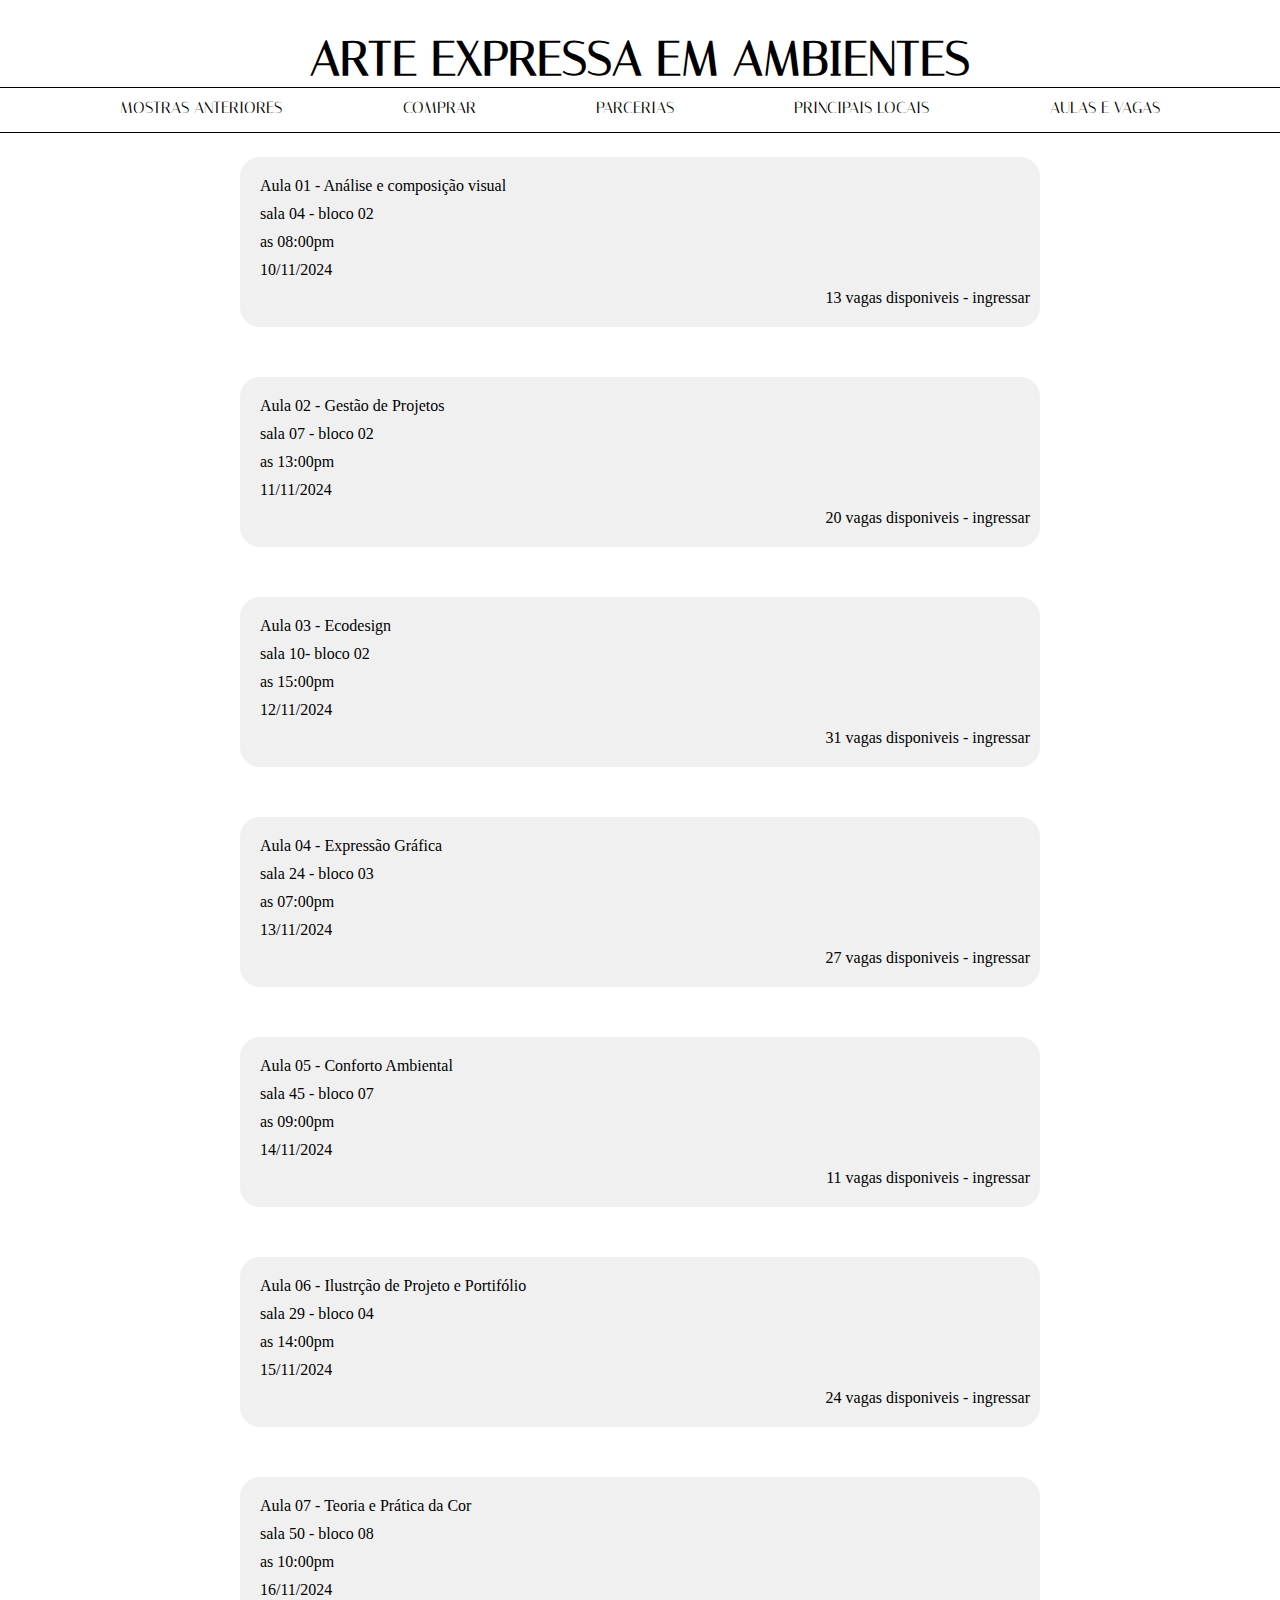
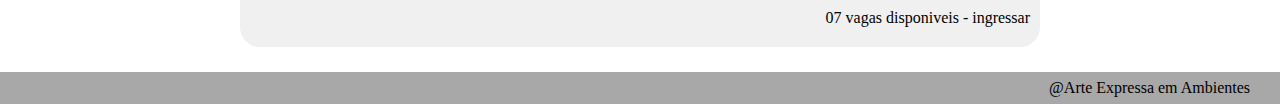
<file: aulasvagas.html>
<!DOCTYPE html>
<html lang="pt-br">

<head>
    <meta charset="UTF-8">
    <meta name="viewport" content="width=device-width, initial-scale=1.0">
    <title>AULAS E VAGAS</title>
    <link rel="stylesheet" href="css/style.css">
</head>

<body>
    <nav>
        <h1><a href="index.html">ARTE EXPRESSA EM AMBIENTES</a></h1>
        <div class="line"></div>
        <ul>
            <!-- <li><a href="index.html">HOME</a></li> -->
            <li><a href="mostrasanteriores.html">MOSTRAS ANTERIORES</a></li>
            <li><a href="compra.html">COMPRAR</a></li>
            <li><a href="parcerias.html">PARCERIAS</a></li>
            <li><a href="locais.html">PRINCIPAIS LOCAIS</a></li>
            <li><a href="aulasvagas.html">AULAS E VAGAS</a></li>
        </ul>
        <div class="line"></div>
    </nav>
    <section class="AULAS">
        <div class="container">
            <p> Aula 01 - Análise e composição visual</p>
            <p> sala 04 - bloco 02</p>
            <p> as 08:00pm</p>
            <p>10/11/2024</p>
            <p class="VAGAS">13 vagas disponiveis - ingressar </p>
        </div>
    </section>

    <section class="AULAS">
        <div class="container">
            <p> Aula 02 - Gestão de Projetos</p>
            <p> sala 07 - bloco 02</p>
            <p> as 13:00pm</p>
            <p>11/11/2024</p>
            <p class="VAGAS">20 vagas disponiveis - ingressar </p>
        </div>
    </section>

    <section class="AULAS">
        <div class="container">
            <p> Aula 03 - Ecodesign</p>
            <p> sala 10- bloco 02</p>
            <p> as 15:00pm</p>
            <p>12/11/2024</p>
            <p class="VAGAS">31 vagas disponiveis - ingressar </p>
        </div>
    </section>

    <section class="AULAS">
        <div class="container">
            <p> Aula 04 - Expressão Gráfica</p>
            <p> sala 24 - bloco 03</p>
            <p> as 07:00pm</p>
            <p>13/11/2024</p>
            <p class="VAGAS">27 vagas disponiveis - ingressar </p>
        </div>
    </section>

    <section class="AULAS">
        <div class="container">
            <p> Aula 05 - Conforto Ambiental</p>
            <p> sala 45 - bloco 07</p>
            <p> as 09:00pm</p>
            <p>14/11/2024</p>
            <p class="VAGAS">11 vagas disponiveis - ingressar </p>
        </div>
    </section>

    <section class="AULAS">
        <div class="container">
            <p> Aula 06 - Ilustrção de Projeto e Portifólio</p>
            <p> sala 29 - bloco 04</p>
            <p> as 14:00pm</p>
            <p>15/11/2024</p>
            <p class="VAGAS">24 vagas disponiveis - ingressar </p>
        </div>
    </section>

    <section class="AULAS">
        <div class="container">
            <p> Aula 07 - Teoria e Prática da Cor</p>
            <p> sala 50 - bloco 08</p>
            <p> as 10:00pm</p>
            <p>16/11/2024</p>
            <p class="VAGAS">07 vagas disponiveis - ingressar </p>
        </div>
    </section>


    <footer>
        <p>
            <!-- <img src="/img/insta1.png" alt="Logo do Instagram">  -->
            <span>@Arte Expressa em Ambientes</span>
        </p>
    </footer>
</body>

</html>
</file>
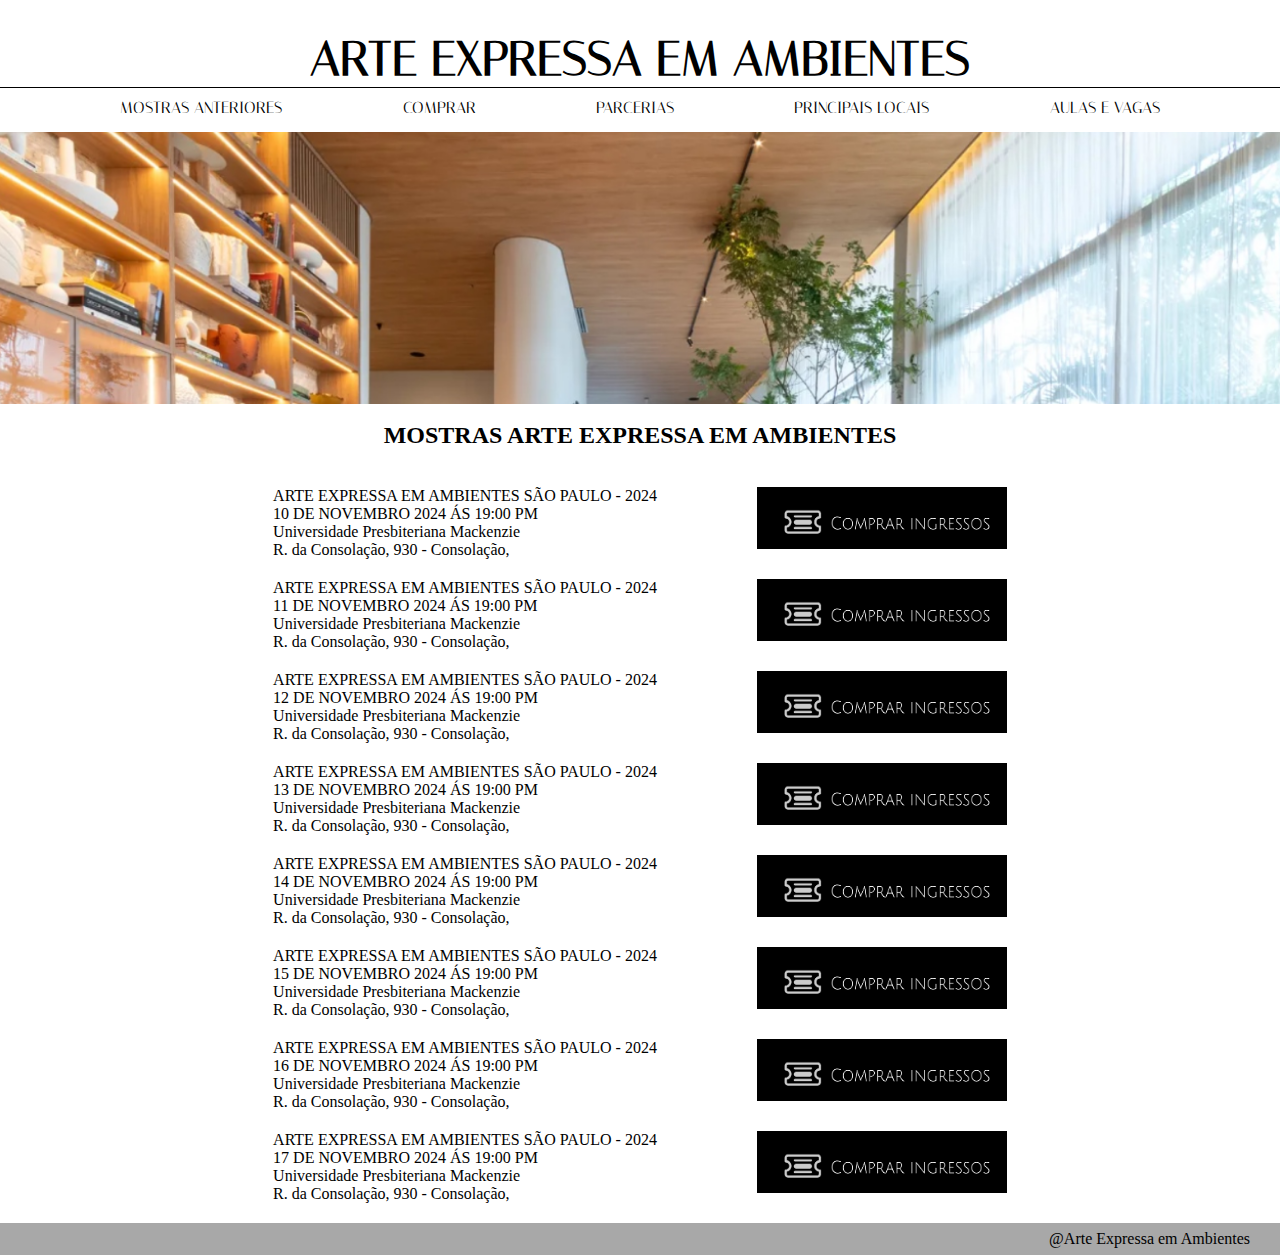
<file: compra.html>
<!DOCTYPE html>
<html lang="pt-br">

<head>
    <meta charset="UTF-8">
    <meta name="viewport" content="width=device-width, initial-scale=1.0">
    <title>COMPRAR</title>
    <link rel="stylesheet" href="css/style.css">
</head>

<body>
    <nav>
        <h1><a href="index.html ">ARTE EXPRESSA EM AMBIENTES</a> </h1>
        <div class="line"></div>
        <ul>
            <!-- <li><a href="index.html">HOME</a></li> -->
            <li><a href="mostrasanteriores.html">MOSTRAS ANTERIORES</a></li>
            <li><a href="compra.html">COMPRAR</a></li>
            <li><a href="parcerias.html">PARCERIAS</a></li>
            <li><a href="locais.html">PRINCIPAIS LOCAIS</a></li>
            <li><a href="aulasvagas.html">AULAS E VAGAS</a></li>
        </ul>
        <div class="line"></div>
    </nav>

    <section class="banner02">

    </section>
    <br>
    <h2> MOSTRAS ARTE EXPRESSA EM AMBIENTES</h2>
    <br>
    <main class="main01">
        <div class="row">
            <p>ARTE EXPRESSA EM AMBIENTES SÃO PAULO - 2024 <br>
                10 DE NOVEMBRO 2024 ÁS 19:00 PM <br>
                Universidade Presbiteriana Mackenzie <br>
                R. da Consolação, 930 - Consolação,
                </p> 
                <img class="ing" src="img/Captura de tela 2024-10-23 085017.png" alt="">
        </div>
    </main>
    <main class="main01">
        <div class="row">
            <p>ARTE EXPRESSA EM AMBIENTES SÃO PAULO - 2024 <br>
                11 DE NOVEMBRO 2024 ÁS 19:00 PM <br>
                Universidade Presbiteriana Mackenzie <br>
                R. da Consolação, 930 - Consolação,
                </p> 
                <img class="ing" src="img/Captura de tela 2024-10-23 085017.png" alt="">
        </div>
    </main>
    <main class="main01">
        <div class="row">
            <p>ARTE EXPRESSA EM AMBIENTES SÃO PAULO - 2024 <br>
                12 DE NOVEMBRO 2024 ÁS 19:00 PM <br>
                Universidade Presbiteriana Mackenzie <br>
                R. da Consolação, 930 - Consolação,
                </p> 
                <img class="ing" src="img/Captura de tela 2024-10-23 085017.png" alt="">
        </div>
    </main>
    <main class="main01">
        <div class="row">
            <p>ARTE EXPRESSA EM AMBIENTES SÃO PAULO - 2024 <br>
                13 DE NOVEMBRO 2024 ÁS 19:00 PM <br>
                Universidade Presbiteriana Mackenzie <br>
                R. da Consolação, 930 - Consolação,
                </p> 
                <img class="ing" src="img/Captura de tela 2024-10-23 085017.png" alt="">
        </div>
    </main>
    <main class="main01">
        <div class="row">
            <p>ARTE EXPRESSA EM AMBIENTES SÃO PAULO - 2024 <br>
                14 DE NOVEMBRO 2024 ÁS 19:00 PM <br>
                Universidade Presbiteriana Mackenzie <br>
                R. da Consolação, 930 - Consolação,
                </p> 
                <img class="ing" src="img/Captura de tela 2024-10-23 085017.png" alt="">
        </div>
    </main>
    <main class="main01">
        <div class="row">
            <p>ARTE EXPRESSA EM AMBIENTES SÃO PAULO - 2024 <br>
                15 DE NOVEMBRO 2024 ÁS 19:00 PM <br>
                Universidade Presbiteriana Mackenzie <br>
                R. da Consolação, 930 - Consolação,
                </p> 
                <img class="ing" src="img/Captura de tela 2024-10-23 085017.png" alt="">
        </div>
    </main>
    <main class="main01">
        <div class="row">
            <p>ARTE EXPRESSA EM AMBIENTES SÃO PAULO - 2024 <br>
                16 DE NOVEMBRO 2024 ÁS 19:00 PM <br>
                Universidade Presbiteriana Mackenzie <br>
                R. da Consolação, 930 - Consolação,
                </p> 
                <img class="ing" src="img/Captura de tela 2024-10-23 085017.png" alt="">
        </div>
    </main>
    <main class="main01">
        <div class="row">
            <p>ARTE EXPRESSA EM AMBIENTES SÃO PAULO - 2024 <br>
                17 DE NOVEMBRO 2024 ÁS 19:00 PM <br>
                Universidade Presbiteriana Mackenzie <br>
                R. da Consolação, 930 - Consolação,
                </p> 
                <img class="ing" src="img/Captura de tela 2024-10-23 085017.png" alt="">
        </div>
    </main>
    <footer>
        <p>
            <!-- <img src="/img/insta1.png" alt="Logo do Instagram">  -->
            <span>@Arte Expressa em Ambientes</span>
        </p>
    </footer>
</body>

</html>
</file>
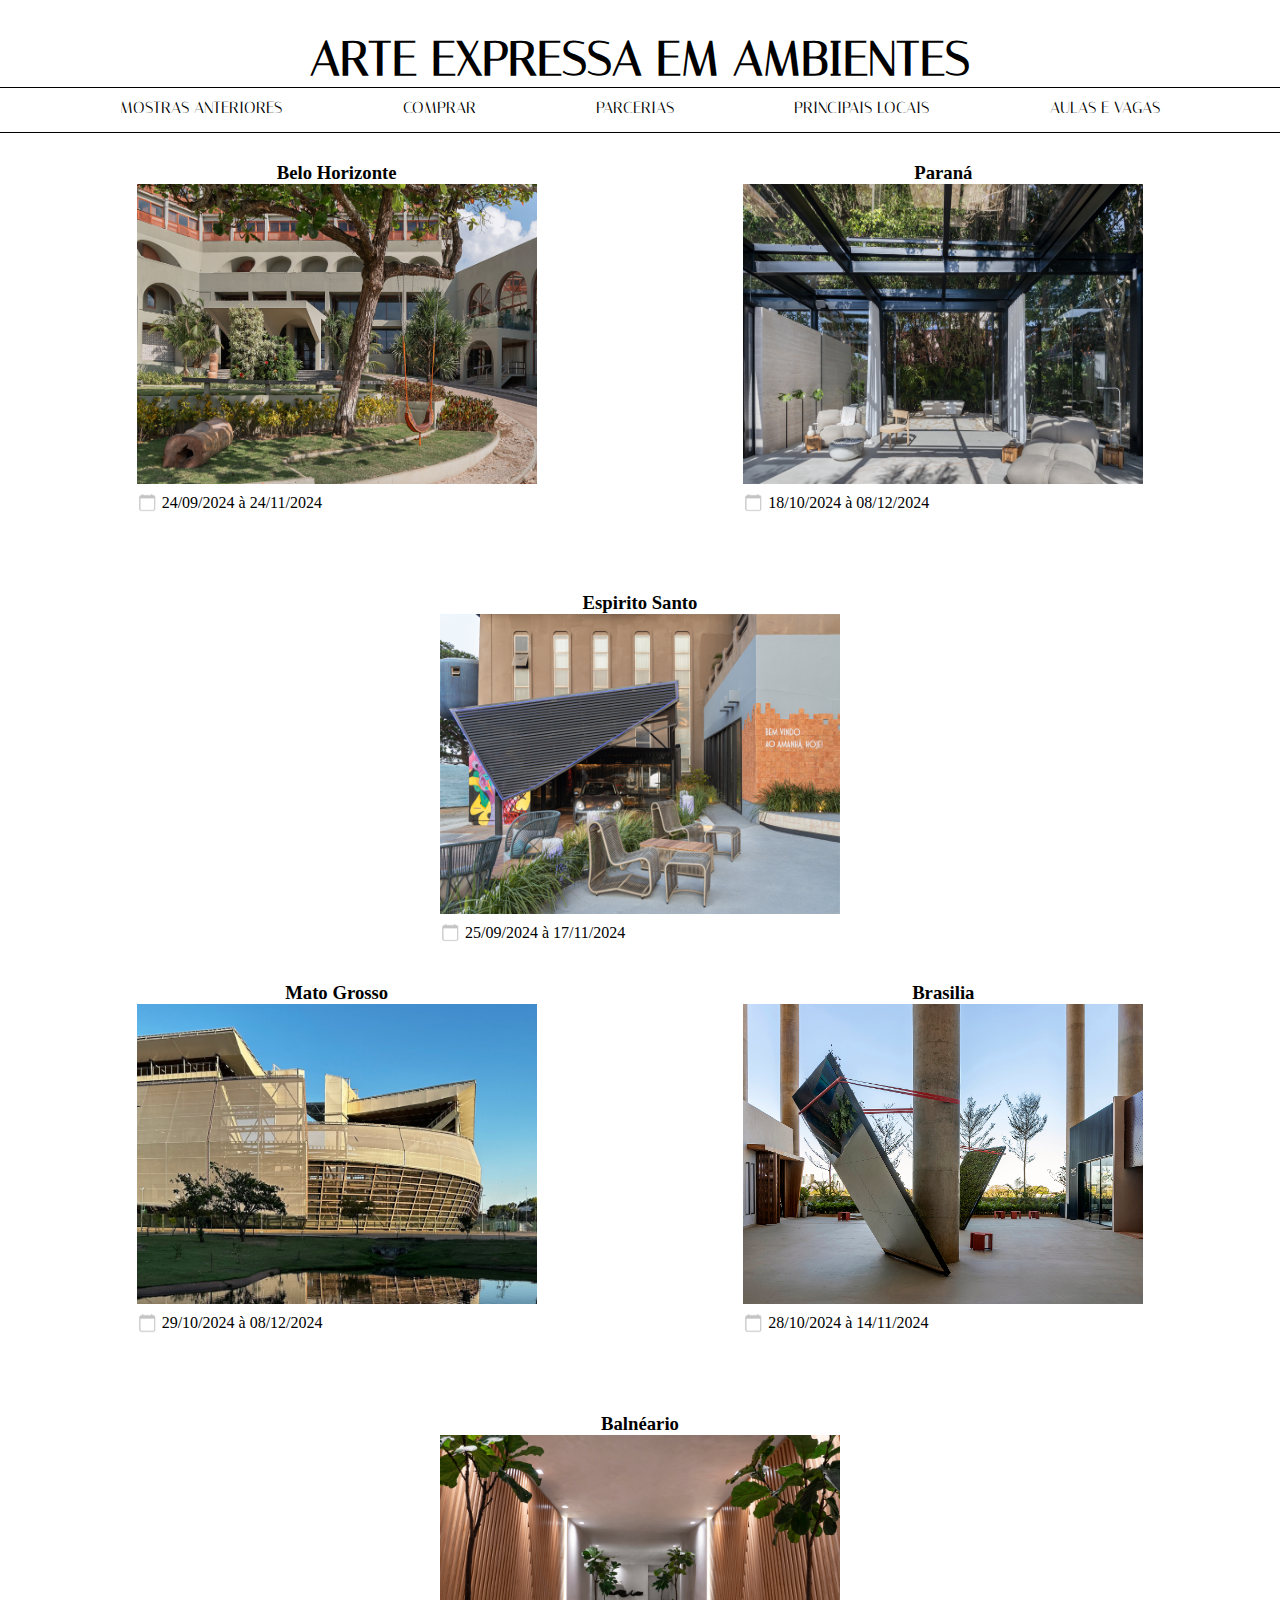
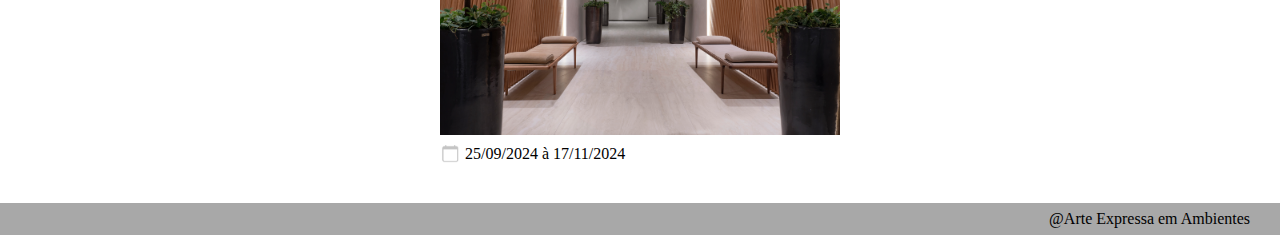
<file: locais.html>
<!DOCTYPE html>
<html lang="pt-br">

<head>
    <meta charset="UTF-8">
    <meta name="viewport" content="width=device-width, initial-scale=1.0">
    <title>LOCAIS</title>
    <link rel="stylesheet" href="css/style.css">
</head>

<body>
    <nav>
        <h1><a href="index.html">ARTE EXPRESSA EM AMBIENTES</a></h1>
        <div class="line"></div>
        <ul>
            <!-- <li><a href="index.html">HOME</a></li> -->
            <li><a href="mostrasanteriores.html">MOSTRAS ANTERIORES</a></li>
            <li><a href="compra.html">COMPRAR</a></li>
            <li><a href="parcerias.html">PARCERIAS</a></li>
            <li><a href="locais.html">PRINCIPAIS LOCAIS</a></li>
            <li><a href="aulasvagas.html">AULAS E VAGAS</a></li>
        </ul>
        </ul>
        <div class="line"></div>
    </nav>
    <section class="aliLoca">
        <div class="loc">
            <h3>Belo Horizonte</h3>
            <img class="pais" src="img/belo.horizonte.jpg" alt="">
            <span>
                <img class="calen" src="img/calendario.png" alt="">
                <p>24/09/2024 à 24/11/2024</p>
            </span>
        </div>
        <div class="loc">
            <h3>Paraná</h3>
            <img class="pais" src="img/parana.jpg" alt="">
            <span>
                <img class="calen" src="img/calendario.png" alt="">
                <p>18/10/2024 à 08/12/2024</p>
            </span>
        </div>
        <div class="loc">
            <h3>Espirito Santo</h3>
            <img class="pais" src="img/espirito.jpg" alt="">
            <span>
                <img class="calen" src="img/calendario.png" alt="">
                <p>25/09/2024 à 17/11/2024</p>
            </span>
        </div>
    </section>
    <section class="aliLoca">
        <div class="loc">
            <h3>Mato Grosso</h3>
            <img class="pais" src="img/matogrosso.jpg" alt="">
            <span>
                <img class="calen" src="img/calendario.png" alt="">
                <p>29/10/2024 à 08/12/2024</p>
            </span>
        </div>
        <div class="loc">
            <h3>Brasilia</h3>
            <img class="pais" src="img/brasilia.jpg" alt="">
            <span>
                <img class="calen" src="img/calendario.png" alt="">
                <p>28/10/2024 à 14/11/2024</p>
            </span>
        </div>
        <div class="loc">
            <h3>Balnéario</h3>
            <img class="pais" src="img/balneario.jpg" alt="">
            <span>
                <img class="calen" src="img/calendario.png" alt="">
                <p>25/09/2024 à 17/11/2024</p>
            </span>
        </div>
    </section>

    <footer>
        <p>
            <!-- <img src="/img/insta1.png" alt="Logo do Instagram">  -->
            <span>@Arte Expressa em Ambientes</span>
        </p>
    </footer>
</body>

</html>
</file>
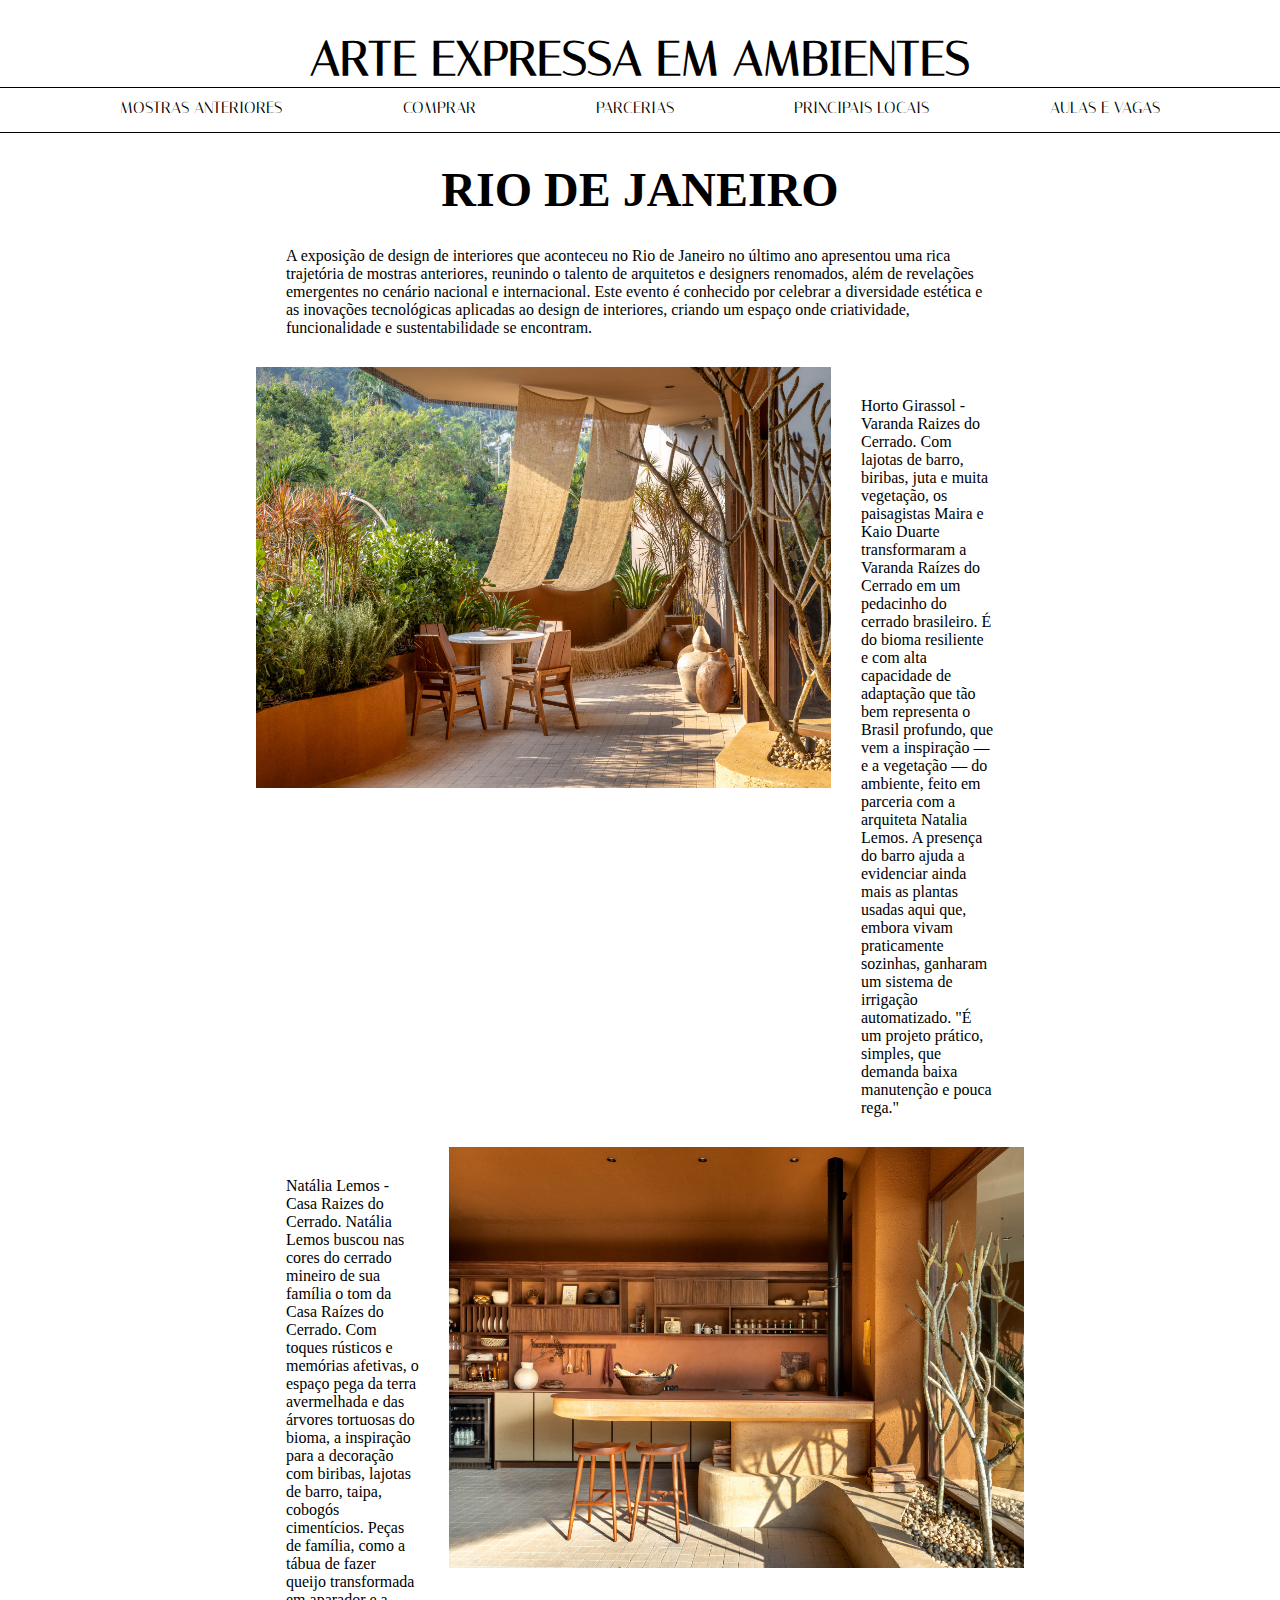
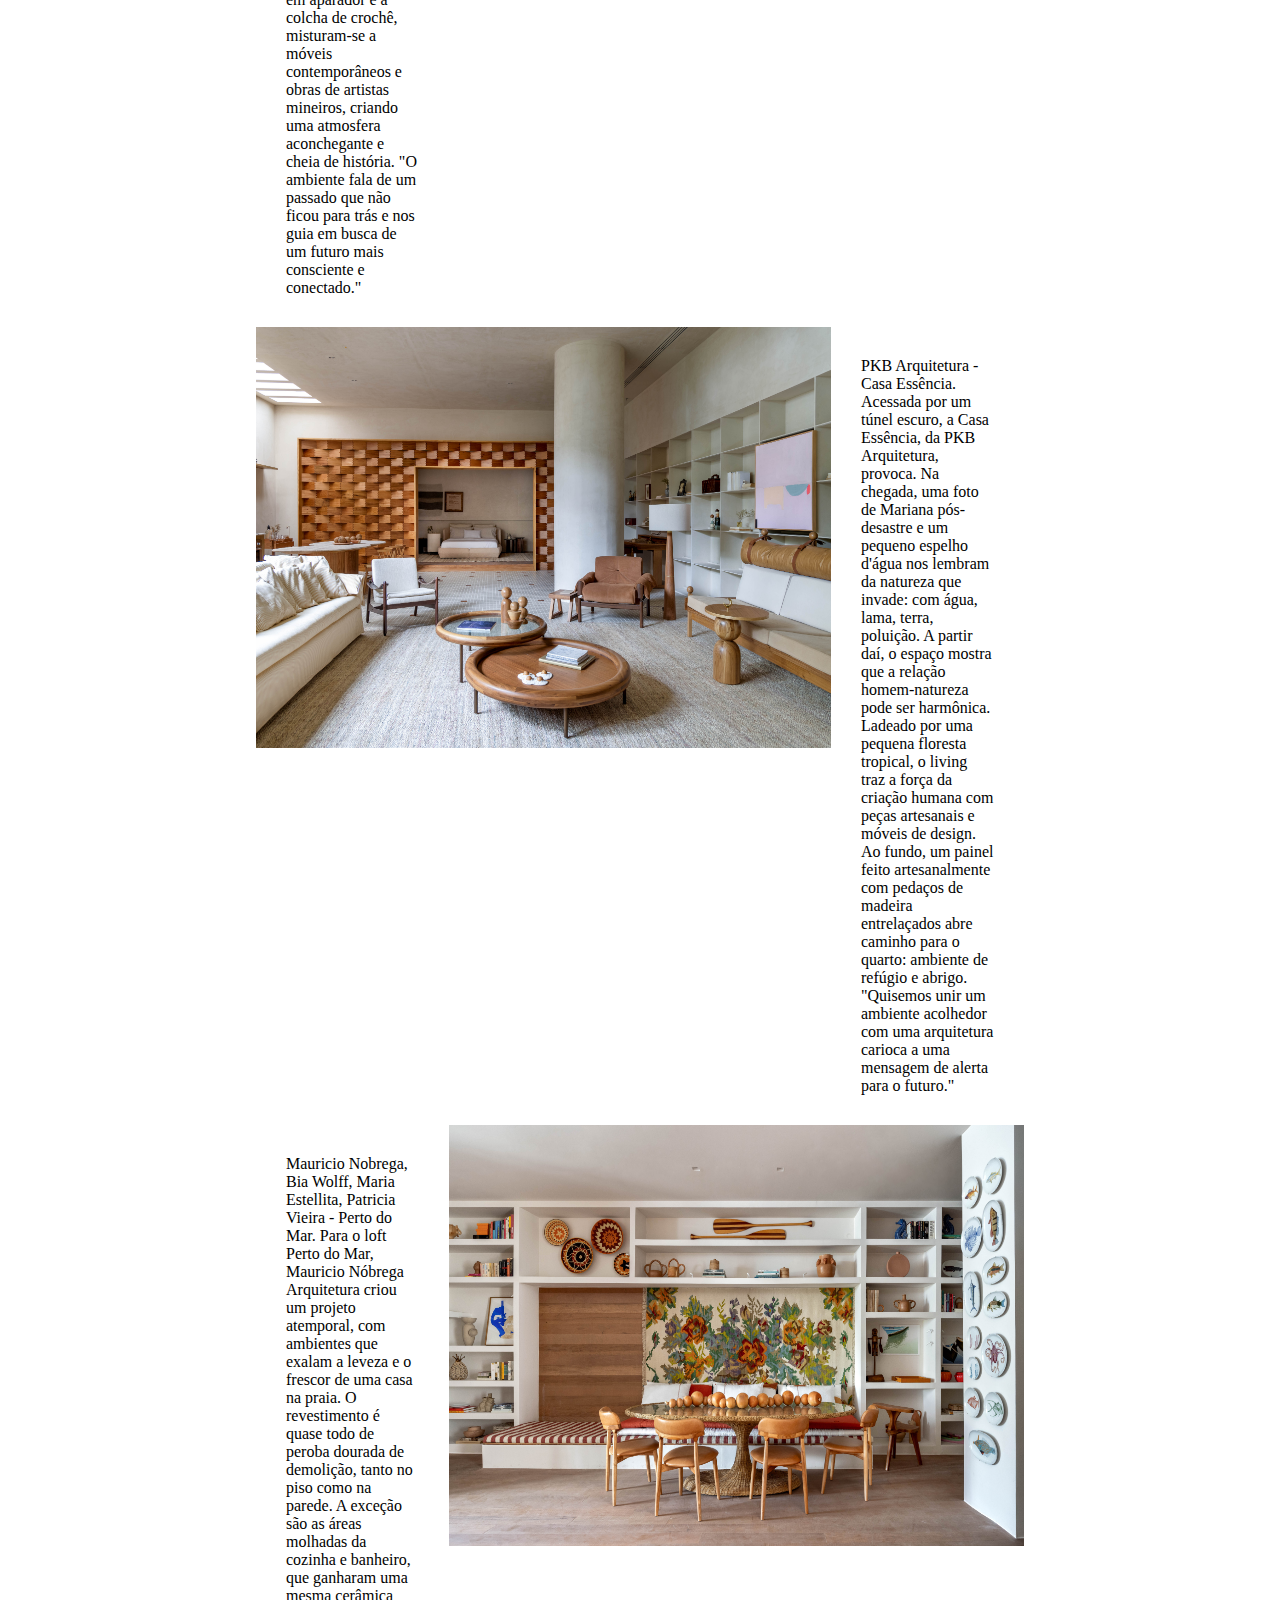
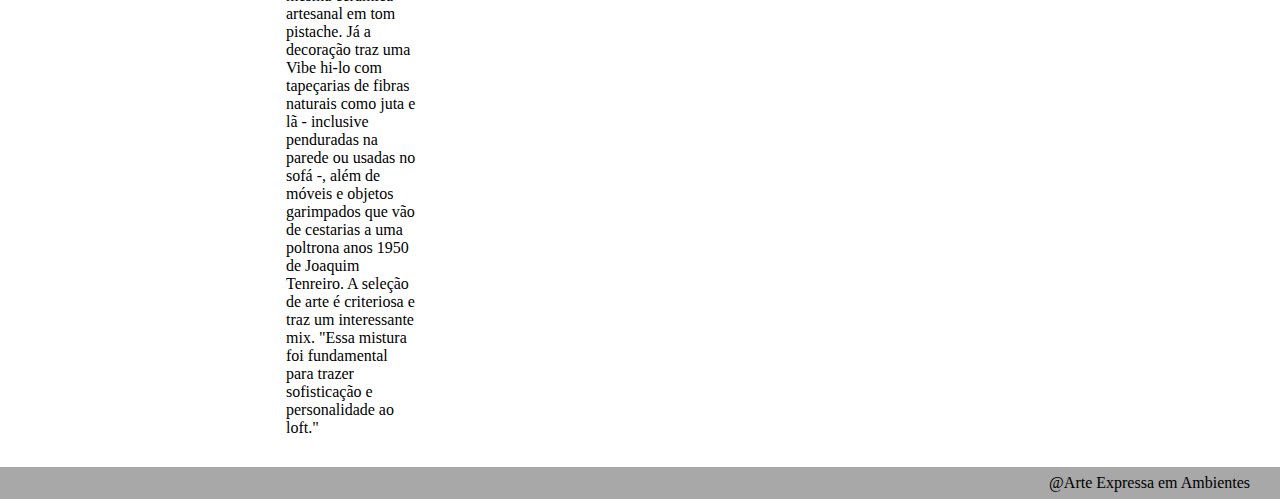
<file: mostrasanteriores.html>
<!DOCTYPE html>
<html lang="pt-br">

<head>
    <meta charset="UTF-8">
    <meta name="viewport" content="width=device-width, initial-scale=1.0">
    <title>MOSTRAS ANTERIORES</title>
    <link rel="stylesheet" href="css/style.css">
</head>

<body>
    <nav>
        <h1><a href="index.html">ARTE EXPRESSA EM AMBIENTES</a> </h1>
        <div class="line"></div>
        <ul>
            <!-- <li><a href="index.html">HOME</a></li> -->
            <li><a href="mostrasanteriores.html">MOSTRAS ANTERIORES</a></li>
            <li><a href="compra.html">COMPRAR</a></li>
            <li><a href="parcerias.html">PARCERIAS</a></li>
            <li><a href="locais.html">PRINCIPAIS LOCAIS</a></li>
            <li><a href="aulasvagas.html">AULAS E VAGAS</a></li>
        </ul>
        </ul>
        <div class="line"></div>
    </nav>


    <main>
        <div class="texto">
            <h1>RIO DE JANEIRO</h1>
            <p>
                A exposição de design de interiores que aconteceu no Rio de Janeiro no último ano apresentou uma rica
                trajetória de mostras anteriores, reunindo o talento de arquitetos e designers renomados, além de
                revelações emergentes no cenário nacional e internacional. Este evento é conhecido por celebrar a
                diversidade estética e as inovações tecnológicas aplicadas ao design de interiores, criando um espaço
                onde criatividade, funcionalidade e sustentabilidade se encontram.
            </p>

            <div class="img1">
                <img src="img/hortogirasol.jpg" alt="">
            <p>Horto Girassol - Varanda Raizes do
                Cerrado. Com lajotas de barro, biribas,
                juta e muita vegetação, os paisagistas
                Maira e Kaio Duarte transformaram a
                Varanda Raízes do Cerrado em um
                pedacinho do cerrado brasileiro. É do
                bioma resiliente e com alta capacidade
                de adaptação que tão bem representa o
                Brasil profundo, que vem a inspiração — e
                a vegetação — do ambiente, feito em
                parceria com a arquiteta Natalia Lemos. A
                presença do barro ajuda a evidenciar
                ainda mais as plantas usadas aqui que,
                embora vivam praticamente sozinhas,
                ganharam um sistema de irrigação
                automatizado. "É um projeto prático,
                simples, que demanda baixa manutenção
                e pouca rega."</p>
            </div>

            <div class="img2">
                <p>Natália Lemos - Casa Raizes do
                    Cerrado. Natália Lemos buscou nas
                    cores do cerrado mineiro de sua família o
                    tom da Casa Raízes do Cerrado. Com
                    toques rústicos e memórias afetivas, o
                    espaço pega da terra avermelhada e das
                    árvores tortuosas do bioma, a inspiração
                    para a decoração com biribas, lajotas de
                    barro, taipa, cobogós cimentícios. Peças
                    de família, como a tábua de fazer queijo
                    transformada em aparador e a colcha de
                    crochê, misturam-se a móveis
                    contemporâneos e obras de artistas
                    mineiros, criando uma atmosfera
                    aconchegante e cheia de história. "O
                    ambiente fala de um passado que não
                    ficou para trás e nos guia em busca de
                    um futuro mais consciente e conectado."</p>
                    <img src="img/Natalia-Lemos-Casa-Raizes-do-Cerrado.jpg" alt="">
            </div>
            

            <div class="img3">
                <img src="img/PKB-Arquitetura-Casa-Essencia.jpg" alt="">
                <p>
                    PKB Arquitetura - Casa Essência.
                    Acessada por um túnel escuro, a Casa
                    Essência, da PKB Arquitetura, provoca.
                    Na chegada, uma foto de Mariana pós-
                    desastre e um pequeno espelho d'água
                    nos lembram da natureza que invade:
                    com água, lama, terra, poluição. A partir
                    daí, o espaço mostra que a relação
                    homem-natureza pode ser harmônica.
                    Ladeado por uma pequena floresta
                    tropical, o living traz a força da criação
                    humana com peças artesanais e móveis
                    de design. Ao fundo, um painel feito
                    artesanalmente com pedaços de madeira
                    entrelaçados abre caminho para o quarto:
                    ambiente de refúgio e abrigo. "Quisemos
                    unir um ambiente acolhedor com uma
                    arquitetura carioca a uma mensagem de
                    alerta para o futuro."

                </p>
            </div>


            <div class="img4">

                <p>
                    Mauricio Nobrega, Bia Wolff, Maria
Estellita, Patricia Vieira - Perto do Mar.
Para o loft Perto do Mar, Mauricio
Nóbrega Arquitetura criou um projeto
atemporal, com ambientes que exalam a
leveza e o frescor de uma casa na praia.
O revestimento é quase todo de peroba
dourada de demolição, tanto no piso
como na parede. A exceção são as áreas
molhadas da cozinha e banheiro, que
ganharam uma mesma cerâmica
artesanal em tom pistache. Já a
decoração traz uma Vibe hi-lo com
tapeçarias de fibras naturais como juta e
lã - inclusive penduradas na parede ou
usadas no sofá -, além de móveis e
objetos garimpados que vão de cestarias
a uma poltrona anos 1950 de Joaquim
Tenreiro. A seleção de arte é criteriosa e
traz um interessante mix. "Essa mistura
foi fundamental para trazer sofisticação e
personalidade ao loft."
                </p>

                <img src="img/Mauricio-Nobrega-Bia-Wolff-Maria-Estellita-Patricia-Vieira-Perto-do-Mar.jpg" alt="">
            </div>
        </div>
    </main>

    <footer>
        <p>
            <!-- <img src="/img/insta1.png" alt="Logo do Instagram">  -->
            <span>@Arte Expressa em Ambientes</span>
        </p>
    </footer>
</body>

</html>
</file>
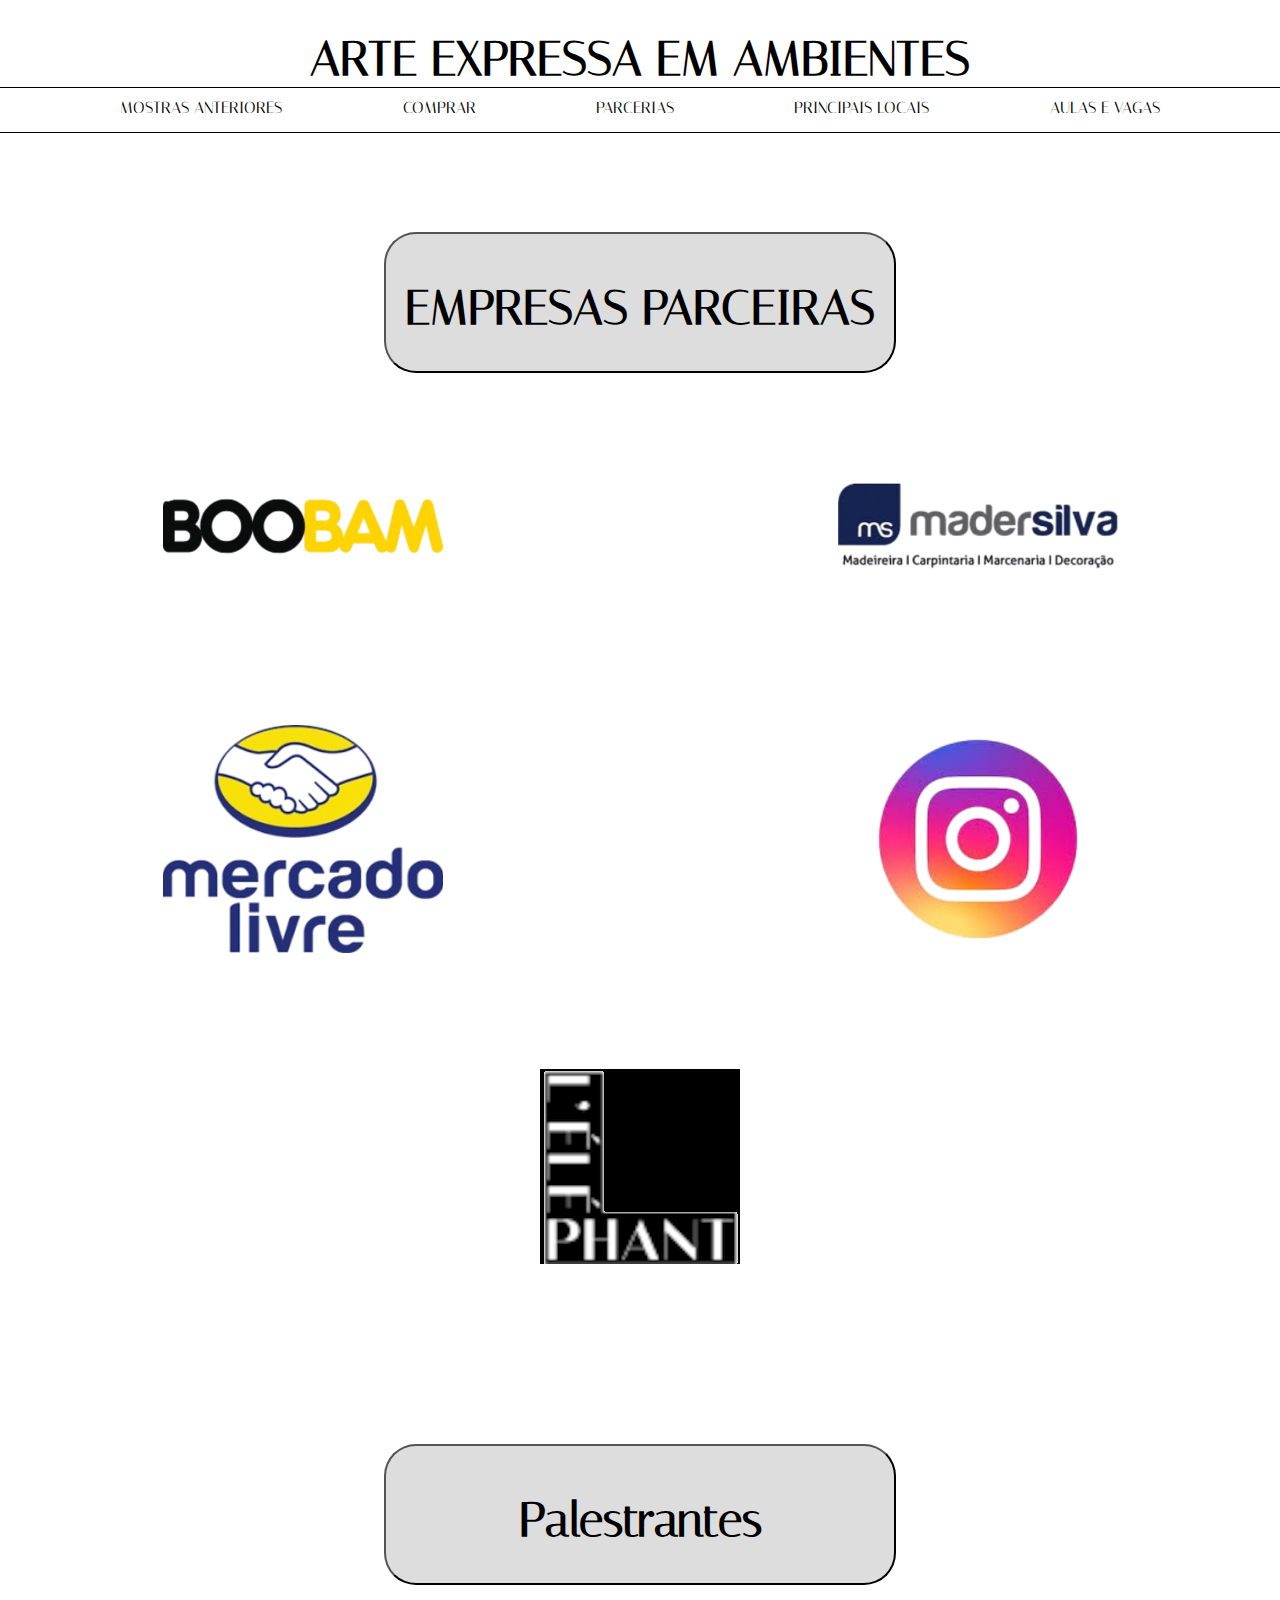
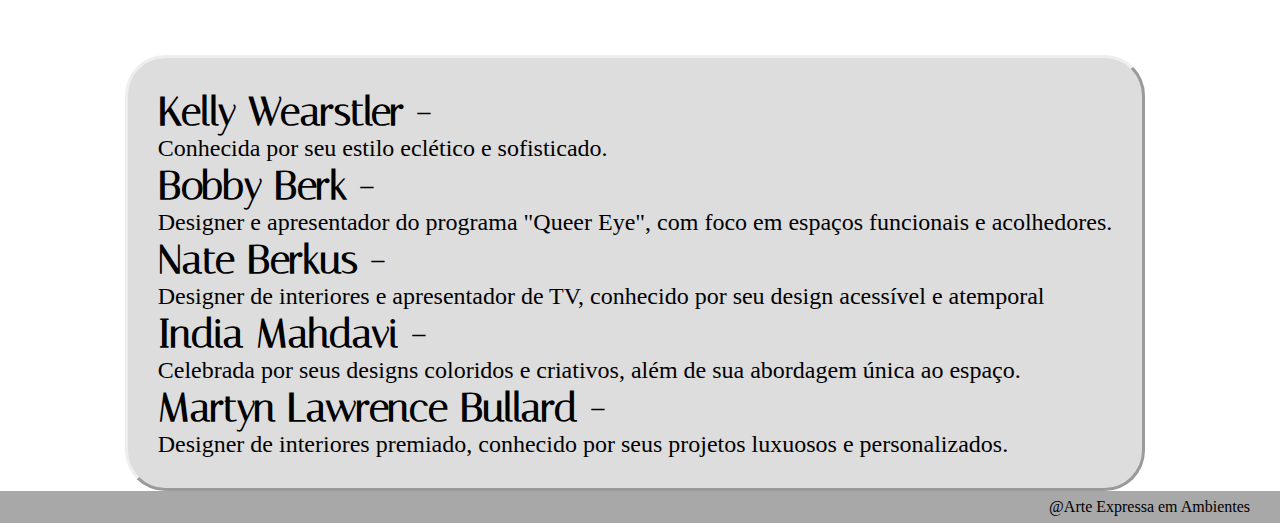
<file: parcerias.html>
<!DOCTYPE html>
<html lang="pt-br">

<head>
    <meta charset="UTF-8">
    <meta name="viewport" content="width=device-width, initial-scale=1.0">
    <title>PARCERIAS</title>
    <link rel="stylesheet" href="css/style.css">
</head>

<body>
    <nav>
        <h1><a href="index.html">ARTE EXPRESSA EM AMBIENTES</a></h1>
        <div class="line"></div>
        <ul>
            <!-- <li><a href="index.html">HOME</a></li> -->
            <li><a href="">MOSTRAS ANTERIORES</a></li>
            <li><a href="">COMPRAR</a></li>
            <div class="negrito">
                <li><a href="">PARCERIAS</a></li>
            </div>
            <li><a href="">PRINCIPAIS LOCAIS</a></li>
            <li><a href="">AULAS E VAGAS</a></li>
        </ul>
        <div class="line"></div>
    </nav>
    <section>

    
        <div class="titulo">
            <h1>EMPRESAS PARCEIRAS</h1>
        </div>

            <img src="/img/Boobam (1).png" alt="Boobam" class="img">
            <img src="/img/madersilva (1).png" alt="madersilva" class="img">
            <img src="/img/mercadolivre (1).png" alt="mercadolivre" class="img">
            <img src="/img/instagram (1).png" alt="instagram" class="img">
            <img class="imgdif" src="/img/Captura de tela 2024-10-23 115116.png" alt="l'éléphant">             
        
   
        

         <div class="titulo">
            <h1>Palestrantes</h1>
        </div>    

        <div class="txt">
            <h4>Kelly Wearstler -</h4>  <p>Conhecida por seu estilo eclético e sofisticado. </p>

            <h4> Bobby Berk -</h4> <p>Designer e apresentador do programa "Queer Eye", com foco em espaços funcionais e acolhedores.</p>
            <h4>Nate Berkus -</h4><p>Designer de interiores e apresentador de TV, conhecido por seu design acessível e atemporal</p>
                
               <h4>India Mahdavi -</h4><p>Celebrada por seus designs coloridos e criativos, além de sua abordagem única ao espaço.</p>
     
                
               <h4>Martyn Lawrence Bullard -</h4> <p>Designer de interiores premiado, conhecido por seus projetos luxuosos e personalizados.</p>
        </div>

     </section>

    <footer>
        <p>
            <!-- <img src="/img/insta1.png" alt="Logo do Instagram">  -->
            <span>@Arte Expressa em Ambientes</span>
        </p>
    </footer>
</body>

</html>
</file>
<file: css/style.css>
@import url('https://fonts.googleapis.com/css2?family=Italiana&display=swap');

* {
    text-decoration: none;
    color: black;
    list-style: none;
    margin: 0;
    padding: 0;
    box-sizing: border-box;
}

h1 {
    text-align: center;
    font-size: 3rem;
    margin-top: 30px;
}

.line {
    width: cover;
    height: 0.04rem;
    background-color: black;
}

ul {
    display: flex;
    justify-content: space-evenly;
    margin-bottom: 15px;
    margin-top: 10px;

    li {
        list-style: none;

        a {
            text-decoration: none;
            color: black;
        }
    }
}

.banner01 {
    background-image: url('../img/Banner01.jpeg');
    height: 12rem;
    background-size: cover;
    background-repeat: no-repeat;
}

main {
    display: flex;
    align-items: center;
    justify-content: center;
    width: cover;

    .texto {
        width: 60dvw;

        p {
            margin: 30px;
        }
    }
}


footer {
    background-color: #A8A8A8;
    width: auto;
    height: 2rem;
    text-align: right;
    padding-right: 20px;
    display: flex;
    justify-content: end;
    align-items: center;
}

nav {
    font-family: 'Italiana', serif;
}

.titulo {
    font-size: 2rem;
    background-color: #A8A8A8;
    padding: 15px;
    border-radius: 2rem;
    border: 2px;
    border-color: black;
}

.patrocinadores {
    margin-top: 300px;
    display: flex;
    justify-content: center;
    align-items: center;
    width: 10px;
    height: 5px;
}

.container {

    background-color: #f0f0f0;
    justify-content: center;
    align-items: center;
    padding-block: 10px;
    padding-left: 10px;
    margin-top: 50px;
    border-radius: 20px;

    p {
        margin: 10px;
    }

}

.container2 {

    background-color: #f0f0f0;
    justify-content: center;
    align-items: center;
    padding-top: 10px;
    padding-left: 10px;
    margin-top: 50px;
    border-radius: 20px;
    padding-block: 10px;

    p {
        margin: 10px;
    }

}

.container3 {

    background-color: #f0f0f0;
    justify-content: center;
    align-items: center;
    padding-top: 10px;
    padding-left: 10px;
    margin-top: 50px;
    border-radius: 20px;
    padding-block: 10px;

    p {
        margin: 10px;
    }

}

.container4 {

    background-color: #f0f0f0;
    justify-content: center;
    align-items: center;
    padding-top: 10px;
    padding-left: 10px;
    margin-top: 50px;
    border-radius: 20px;
    padding-block: 10px;

    p {
        margin: 10px;
    }

}

.container5 {
    background-color: #f0f0f0;
    justify-content: center;
    align-items: center;
    padding-top: 10px;
    padding-left: 10px;
    margin-top: 50px;
    border-radius: 20px;
    padding-block: 10px;

    p {
        margin: 10px;
    }

}

.container6 {

    background-color: #f0f0f0;
    justify-content: center;
    align-items: center;
    padding-top: 10px;
    padding-left: 10px;
    margin-top: 50px;
    border-radius: 20px;
    padding-block: 10px;

    p {
        margin: 10px;
    }

}

.container7 {

    background-color: #f0f0f0;
    justify-content: center;
    align-items: center;
    padding-top: 10px;
    padding-left: 10px;
    margin-top: 50px;
    border-radius: 20px;
    padding-block: 10px;

    p {
        margin: 10px;
    }

}


footer {
    background-color: #A8A8A8;
    width: auto;
    height: 2rem;
    text-align: right;
    padding-right: 20px;
    display: flex;
    justify-content: end;
    align-items: center;
    padding-block: 10px;

    p {
        margin: 10px;
    }
}

.banner02 {
    background-image: url('../img/Captura\ de\ tela\ 2024-10-09\ 090236.png');
    height: 12rem;
    background-size: cover;
    background-repeat: no-repeat;
}

.main01 {
    display: flex;
    width: cover;

    .texto {
        width: 50dvw;

        p {
            margin: 50px;
        }
    }
}

img {
    width: 575px;
    height: 421px;
    margin-bottom: 10px;
}

.img1 {
    display: flex;
}

.img2 {
    display: flex;
}

.img3 {
    display: flex;
}

.img4 {
    display: flex;
}

.banner01 {
    background-image: url('../img/Banner01.jpeg');
    height: 12rem;
    background-size: cover;
    background-repeat: no-repeat;
}

main {
    display: flex;
    align-items: center;
    justify-content: center;
    width: cover;

    .texto {
        width: 60dvw;

        p {
            margin: 30px;
        }
    }
}

.container {

    background-color: #f0f0f0;
    justify-content: center;
    align-items: center;
    padding-block: 10px;
    padding-left: 10px;
    margin-block: 25px;
    border-radius: 20px;
    width: 800px;

    p {
        margin: 10px;
    }

}

.VAGAS {
    text-align: end;
}

.AULAS {
    display: flex;
    justify-content: center;
}

footer {
    background-color: #A8A8A8;
    width: auto;
    height: 2rem;
    text-align: right;
    padding-right: 20px;
    display: flex;
    justify-content: end;
    align-items: center;
    padding-block: 10px;

    p {
        margin: 10px;
    }
}

nav {
    font-family: 'Italiana', serif;
}

.banner02 {
    background-image: url('../img/Captura\ de\ tela\ 2024-10-09\ 090236.png');
    height: 17rem;
    background-size: cover;
    background-repeat: no-repeat;
}

main {
    display: flex;
    width: cover;

    .texto {
        width: 60dvw;

        p {
            margin: 30px;
        }
    }
}

.main01 {
    display: flex;
    justify-content: center;
    margin-block: 20px;

    .row {
        gap: 100px;
        display: flex;

        .ing {
            width: 250px;
            height: auto;
        }
    }
}

h2 {
    text-align: center;
}


footer {
    background-color: #A8A8A8;
    width: auto;
    height: 2rem;
    text-align: right;
    padding-right: 20px;
    display: flex;
    justify-content: end;

}

nav {
    font-family: 'Italiana', serif;
}

.loc {
    display: flex;
    flex-direction: column;
    justify-content: center;

    h3 {
        text-align: center;
    }

    .pais {
        width: 400px;
        height: 300px;
    }

    span {
        display: flex;
        gap: 5px;

        .calen {
            width: 20px;
            height: auto;
        }
    }
}

.aliLoca {
    margin-block: 30px;
    display: flex;
    justify-content: space-evenly;
}

.titulo {
    font-size: 0.5rem;
    font-family: 'Italiana', serif;
    background-color: #dddddd;
    padding: 15px;
    align-items: center;
    width: 80dvh;
    border-radius: 2rem;
    border-style: outset;
    padding-bottom: 35px;
    margin-top: 100px;
    margin-left: 30%;
    margin-right: 30%;



}

section {

    display: flex;
    flex-wrap: wrap;
    align-items: center;
    height: 100%;
    justify-content: space-around;
    gap: 70px;

}



.img {
    width: 300px;
    height: auto;
    margin-left: 10dvh;
    margin-top: 20px;
    margin-right: 10dvh;
    padding: 10px;
    display: flex;
    flex-direction: row;
    flex-wrap: wrap;
}

.imgdif {
    width: 200px;
    height: auto;
}

.txt {
    margin-inline-end: 10px;
    padding: 30px;
    background-color: #dddddd;
    border-radius: 4.5dvh;
    border-style: outset;
}

.txt h4 {
    font-size: 2.5rem;
    font-family: 'Italiana', serif;
}

.txt p {
    font-size: 1.5rem;
}
</file>
